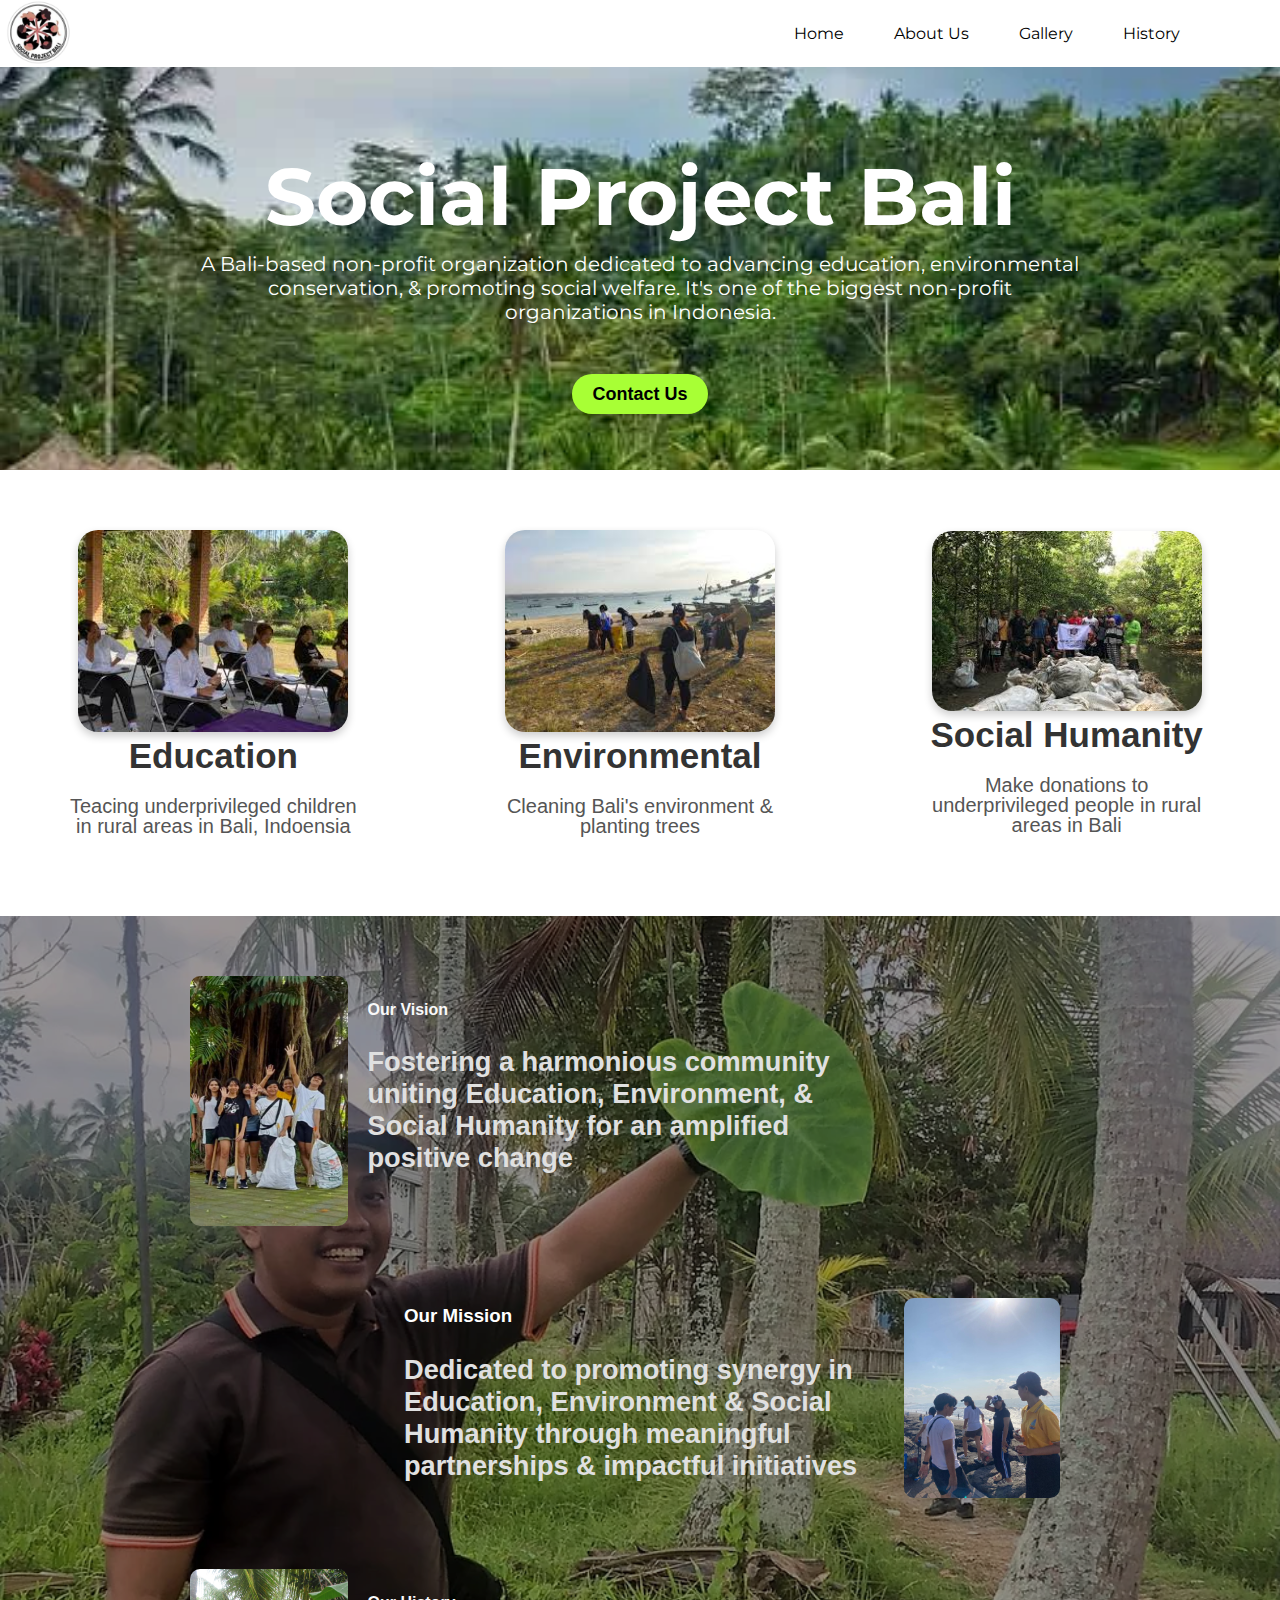
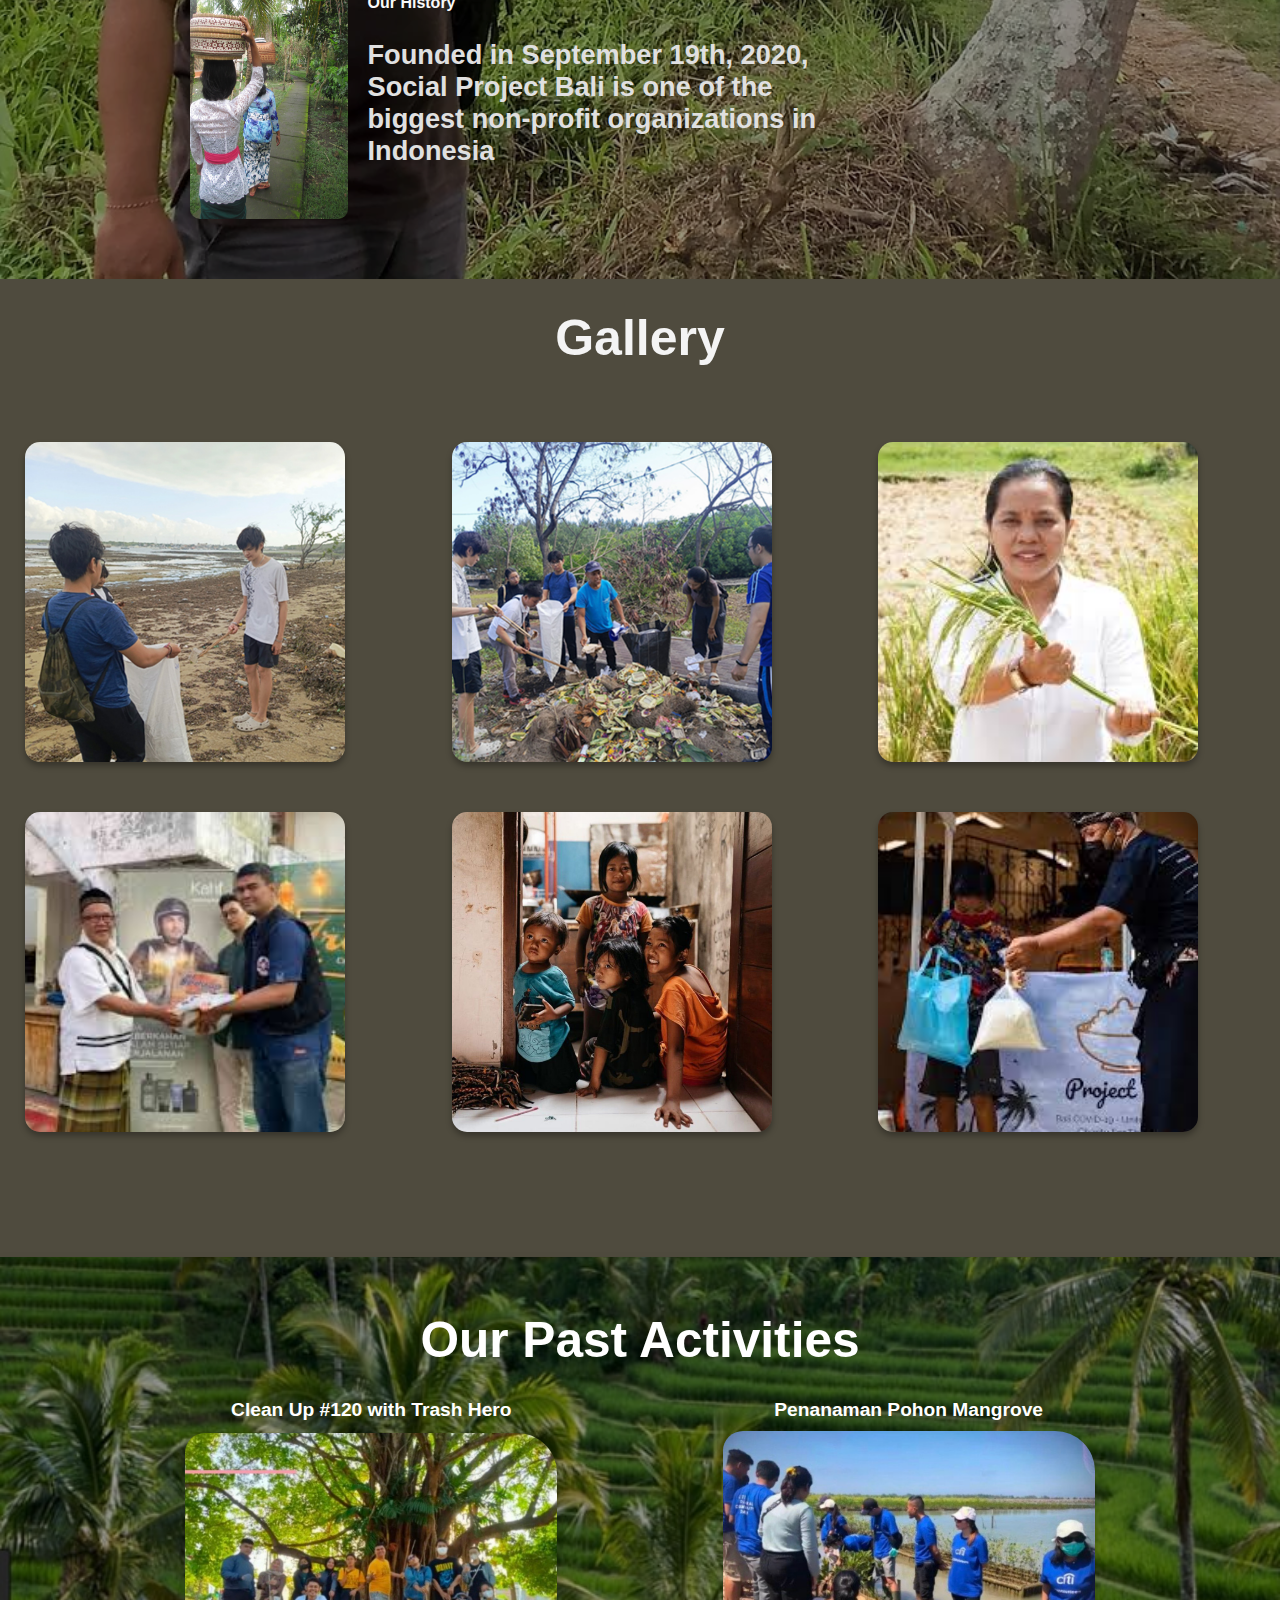
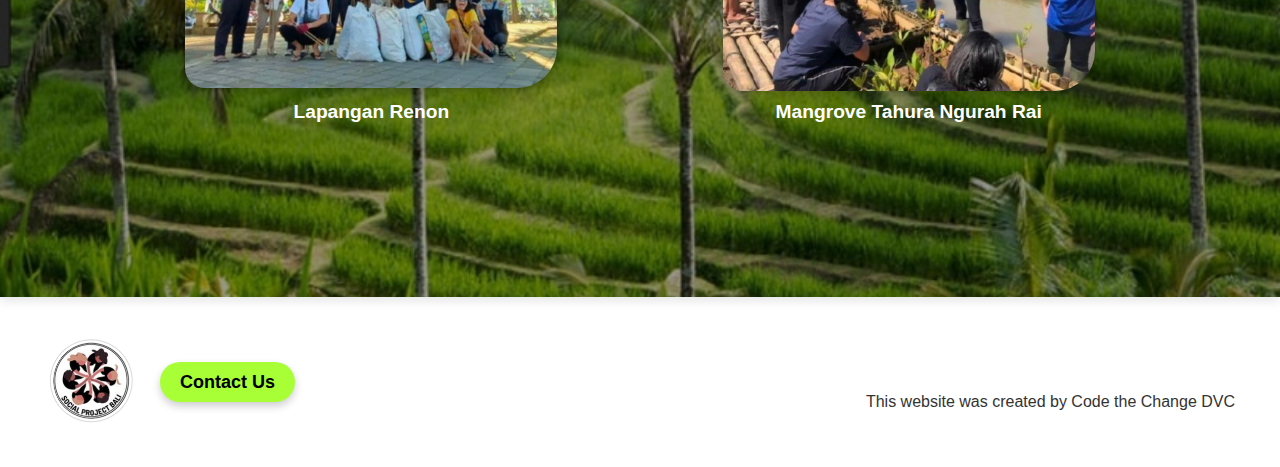
<file: index.html>
<!DOCTYPE html>
<html>

<head>
    <title>Home</title>

    <link rel="preconnect" href="https://fonts.googleapis.com">
    <link rel="preconnect" href="https://fonts.gstatic.com" crossorigin>
    <link href="https://fonts.googleapis.com/css2?family=Montserrat:wght@400;700&display=swap" rel="stylesheet">
    <meta charset="UTF-8">
    <meta name="viewport" content="width=device-width, initial-scale=1.0">
    <title>Middle_page</title>
    <link rel="stylesheet" href="Index_css.css">

    <!-- navbar -->
    <nav style="position: fixed; background-color: white; display: flex;width: 100%;align-items:center ; justify-content: space-between;z-index: 1000;">
            <a href="#home">
                <img class="prof-picture" src="image\socialprojectbali.png" style="position: left;width: 75px; height: auto;display:flex;">
            </a>
            <ul class="navbar">
                <li><a href="#home" target="_self">Home</a></li>
                <li><a href="#about_us" target="_self">About Us</a></li>
                <li><a href="#gallery" target="_self">Gallery</a></li>
                <li><a href="#history" target="_self" style="padding-right:100px ;">History</a></li>
            </ul>
        </div>
    </nav>

    <!-- top homepage -->
    <section id = "home">
        <div class = "background" style="padding-top: 70px;">

            <div class = "center-text" style= "font-size: 40px; line-height: 5px; padding-top: 70px;">
                <h1>Social Project Bali</h1>
            </div>
            
            <div class = "center-text" style= "font-size: 20px; padding-right: 200px; padding-left: 200px;">
                <p>A Bali-based non-profit organization dedicated to advancing education, environmental conservation, &
                promoting social welfare. It's one of the biggest non-profit organizations in Indonesia.</p>
            </div>
            
            <div class="header-buttons" style="gap: 50px; margin-top: 50px;">
                <a href="https://linktr.ee/socialprojectbali" style="text-decoration: none;">
                    <button class="contact-button">Contact Us</button>
                </a>
            </div>

        </div>
    </section>

    <!--Michael(homepage)--> 
    <section class="top-section">
        <div class="container">

            <div class="item">
                <img src="img\Education.jpeg" alt="Image 1" class="image">
                <b>Education</b>
                <p class="text">Teacing underprivileged children in rural areas in Bali, Indoensia</p>
            </div>

            <div class="item">
                <img src="img\Environmental.jpeg" alt="Image 2" class="image">
                <b>Environmental</b>
                <p class="text">Cleaning Bali's environment & planting trees</p>
            </div>

            <div class="item">
                <img src="img\Social Humanity.jpeg" alt="Image 3" class="image">
                <b>Social Humanity</b>
                <p class="text">Make donations to underprivileged people in rural areas in Bali</p>
            </div>

        </div>
    </section>
    
    <!--Ryuto(about us)-->
    <section id="about_us">
        <section class="main-section">
            <div class="content">
                <img class="icon" src="img/1.png" alt="image 1">
                <div class="text">
                    <h3>Our Vision</h3>
                    <p>Fostering a harmonious community uniting
                        Education, Environment, & Social Humanity
                        for an amplified positive change</p>
                </div>
            </div>
    
            <div class="content2">
                <div class="text2">
                    <h3>Our Mission</h3>
                    <p>Dedicated to promoting synergy in Education, Environment &
                        Social Humanity through meaningful partnerships &
                        impactful initiatives</p>
                </div>
                <img class="icon2" src="img/socialProjectBali8.jpg" alt="image 2">
            </div>
    
            <div class="content">
                <img class="icon" src="img/socialProjectBali9.jpg" alt="image 3">
                <div class="text">
                    <h3>Our History</h3>
                    <p>Founded in September 19th, 2020, Social Project Bali is
                        one of the biggest non-profit organizations in Indonesia</p>
    
                </div>
            </div>
        </div>
    </section>
    




    <!-- gallery -->
    <section id="gallery">
        <div class="container_gallery">
        
            <h1>Gallery</h1>
            <div>
                <div class="img_gallery">
                    <img src="GalleryPicture/gallery_1.png" alt="">
                    <img src="GalleryPicture/gallery_2.png" alt="">
                    <img src="GalleryPicture/gallery_3.jpeg" alt="">
                    <img src="GalleryPicture/gallery_4.jpeg" alt="">
                    <img src="GalleryPicture/gallery_5.jpg" alt="">
                    <img src="GalleryPicture/gallery_6.jpeg" alt="">
                </div>
            </div>
        </div>
    </section>

    <!-- History -->
    <section id = "history">
        <div class="middle-page-top">
            <h1>Our Past Activities</h1>
            <div class="image-container-wrapper">
                <div class="image-container">
                    <p class="text-top">Clean Up #120 with Trash Hero </p>
                    <img src="img/Trash Hero.png" alt="Clean Up #120">
                    <p class="text-bottom">Lapangan Renon</p>
                </div>
                <div class="image-container">
                    <p class="text-top">Penanaman Pohon Mangrove</p>
                    <img src="img/Mangrove.png" alt="Penanaman Pohon Mangrove">
                    <p class="text-bottom">Mangrove Tahura Ngurah Rai</p>
                </div>
            </div>
        </div>
    </section>

    <footer>
        
        <div class="footer" style="display: flex;justify-content: space-between;padding: 40px;">
            <div>
                <div class="footer_left"style="align-items: center;display: flex;">
                        <img class="prof-picture" src="image\socialprojectbali.png" alt="image" style="height: auto;align-items: center;">
                    <div class = "footer-buttons">
                        <a href="https://linktr.ee/socialprojectbali" style="text-decoration: none;">
                            <button class="contact-button">Contact Us</button>
                        </a>
                    </div>
                </div>
            </div>
            <div style="display: flex;align-items:flex-end ;">
                <div class="footer_right" style="align-items: flex-end;">
                    <p style= "display: flex;justify-content: end; padding-right: 5px;align-items: flex-end;">This website was created by Code the Change DVC</p>
                </div>
            </div>          
        </div>
        
    </footer>


</body>

</html>
</file>
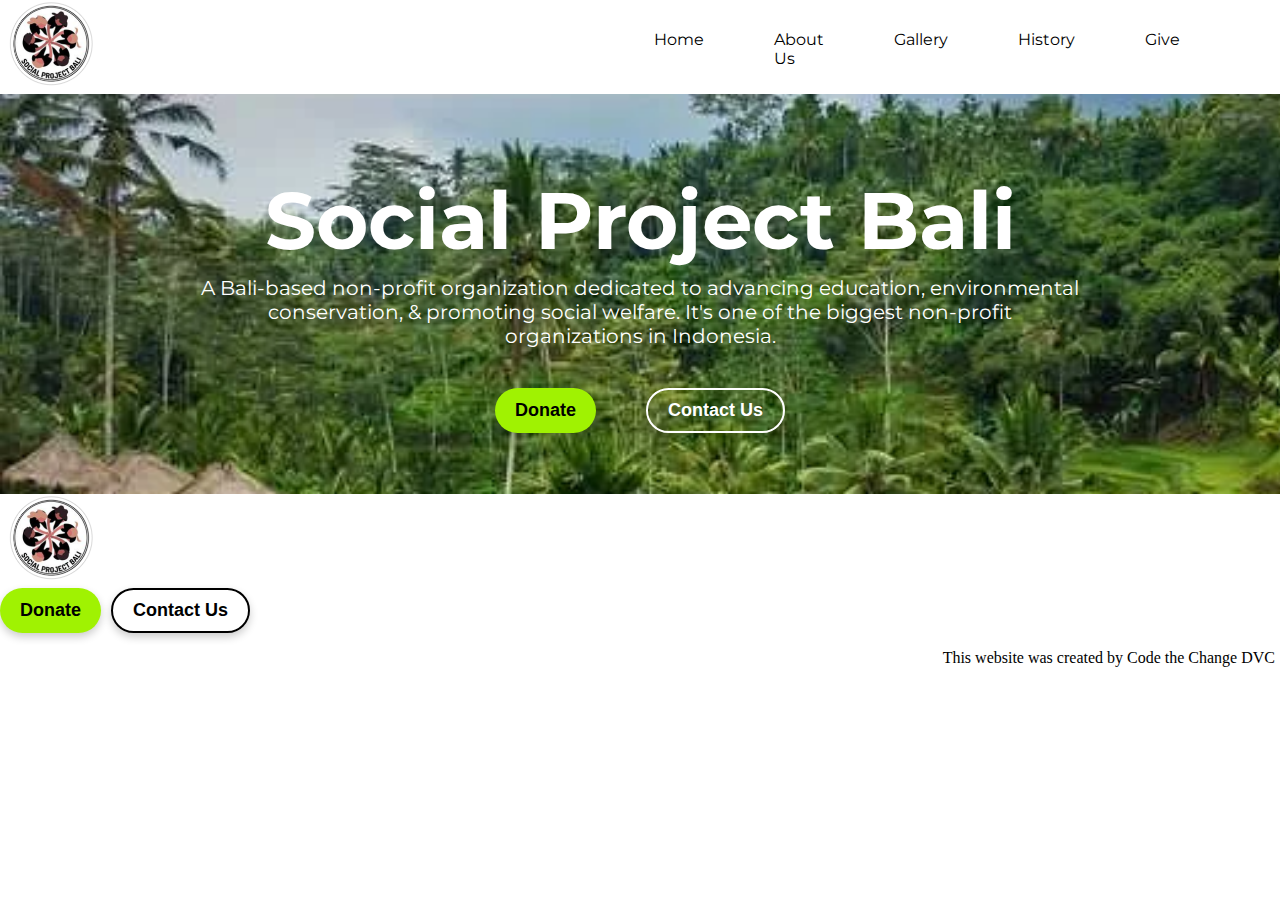
<file: HomePageHeader.html>
<!DOCTYPE html>
<html>

<head>
    <title>Home</title>

    <link rel="preconnect" href="https://fonts.googleapis.com">
    <link rel="preconnect" href="https://fonts.gstatic.com" crossorigin>
    <link href="https://fonts.googleapis.com/css2?family=Montserrat:wght@400;700&display=swap" rel="stylesheet">

    <style>
        body{
            padding: 0;
            margin: 0;

        }

        .navbar {
            font-family: Montserrat, Arial;
            font-style: bold;
            margin-top: 30px;
            margin-right: 100px;
            margin-left: 200px;
            display: flex;
            gap: 70px;
            justify-content: flex-end;
        }

        .prof-picture {
            width: 100px;
            margin-right: 20px;
            height: 90px
        }

        .center-text {
            font-family: Montserrat, Arial;
            text-align: center;
            color: white;
        }

        .header-buttons{
            display: flex;
            justify-content: center;

        }

        .footer-buttons {
            display: flex;
            gap: 10px;
        }

        .background{
            background-image: url(image/socialProjectBali7.webp); 
            height: 400px; 
            background-repeat: no-repeat; 
            background-size: 100%;
            image-rendering: -webkit-optimize-contrast;
            background-size: cover;
            background-attachment: fixed;

        }

        .donate-button, .contact-button {
            font-family: Arial, sans-serif;
            font-size: 18px;
            font-weight: bold;
            padding: 10px 20px;
            border-radius: 25px;
            cursor: pointer;
            transition: all 0.3s ease;
        }

        .donate-button {
            background-color: #a0f202;
            color: black;
            border: none;
            box-shadow: 0px 4px 8px rgba(0, 0, 0, 0.2);
        }

        .contact-button {
            background-color: transparent;
            color: white;
            border: 2px solid white;
            box-shadow: 0px 4px 8px rgba(0, 0, 0, 0.2);
        }

        .button-logo{
            margin-top: 70px;
            margin-left: 40px;
        }
    </style>
</head>

<body>
    <nav>
        <div class="header-grid" style="display: grid; grid-template-columns: 1fr 1fr;">

            <a href="HomePageHeader.html">
                <img class="prof-picture" src="image\socialprojectbali.png" style="position: left;">
            </a>

            <div class="navbar">

                <a href="https://www.google.com" style="text-decoration:none; color: black;" target="_self">Home</a>
                <a href="https://www.google.com" style="text-decoration:none; color: black;" target="_self">About Us</a>
                <a href="https://www.google.com" style="text-decoration:none; color: black;" target="_self">Gallery</a>
                <a href="https://www.google.com" style="text-decoration:none; color: black;" target="_self">History</a>
                <a href="https://www.google.com" style="text-decoration:none; color: black;" target="_self">Give</a>
            </div>
        </div>
    </nav>

    <section>
            <div class = "background">

                <div class = "center-text" style= "font-size: 40px; line-height: 5px; padding-top: 70px;">
                    <h1>Social Project Bali</h1>
                </div>
                
                <div class = "center-text" style= "font-size: 20px; padding-right: 200px; padding-left: 200px;">
                    <p>A Bali-based non-profit organization dedicated to advancing education, environmental conservation, &
                    promoting social welfare. It's one of the biggest non-profit organizations in Indonesia.</p>
                </div>
                
                <div class = "header-buttons" style = "gap: 50px; margin-top: 40px;">
                    <button class = "donate-button">Donate</button>
                    <button class = "contact-button">Contact Us</button>
                </div>

            </div>
    </section>

    <footer>
        <img class="prof-picture" src="image\socialprojectbali.png" alt="image" style="height: auto;">
        <div class = "footer-buttons">
            <button class = "donate-button">Donate</button>
            <button class = "contact-button" style = "color: black; border: 2px solid black;">Contact Us</button>
        </div>

        <p style= "display: flex; justify-content: right; padding-right: 5px;">This website was created by Code the Change DVC</p>
    </footer>


</body>

</html>
</file>
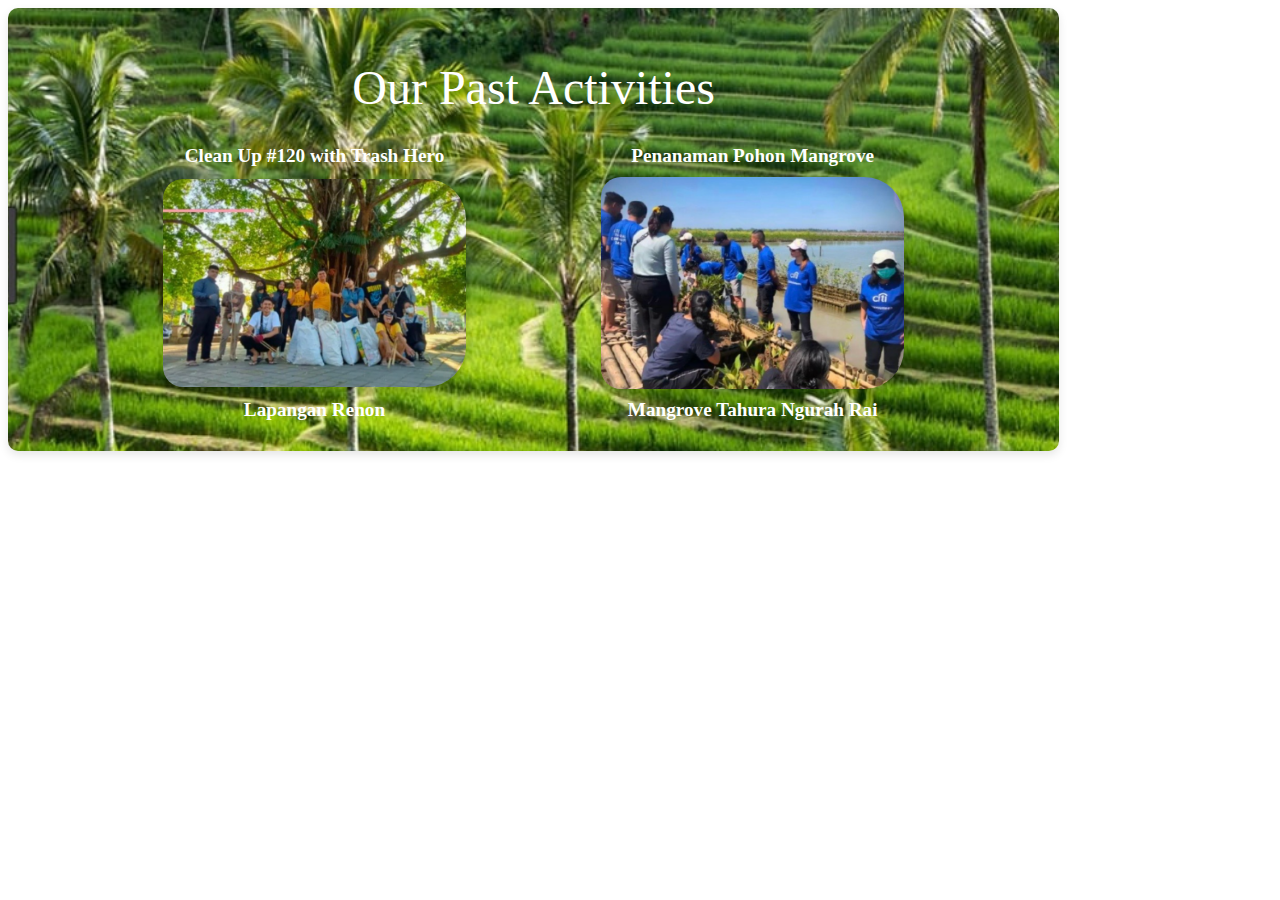
<file: MiddlePageTop.html>
<!DOCTYPE html>
<html lang="en">
<head>
    <meta charset="UTF-8">
    <meta name="viewport" content="width=device-width, initial-scale=1.0">
    <title>Middle Page Top</title>
    <link rel="stylesheet" href="MiddlePageTop.css">
</head>
<body>
    <div class="middle-page-top">
        <h1>Our Past Activities</h1>
        <div class="image-container-wrapper">
            <div class="image-container">
                <p class="text-top">Clean Up #120 with Trash Hero </p>
                <img src="img/Trash Hero.png" alt="Clean Up #120">
                <p class="text-bottom">Lapangan Renon</p>
            </div>
            <div class="image-container">
                <p class="text-top">Penanaman Pohon Mangrove</p>
                <img src="img/Mangrove.png" alt="Penanaman Pohon Mangrove">
                <p class="text-bottom">Mangrove Tahura Ngurah Rai</p>
            </div>
        </div>
    </div>
</body>
</html>
</file>
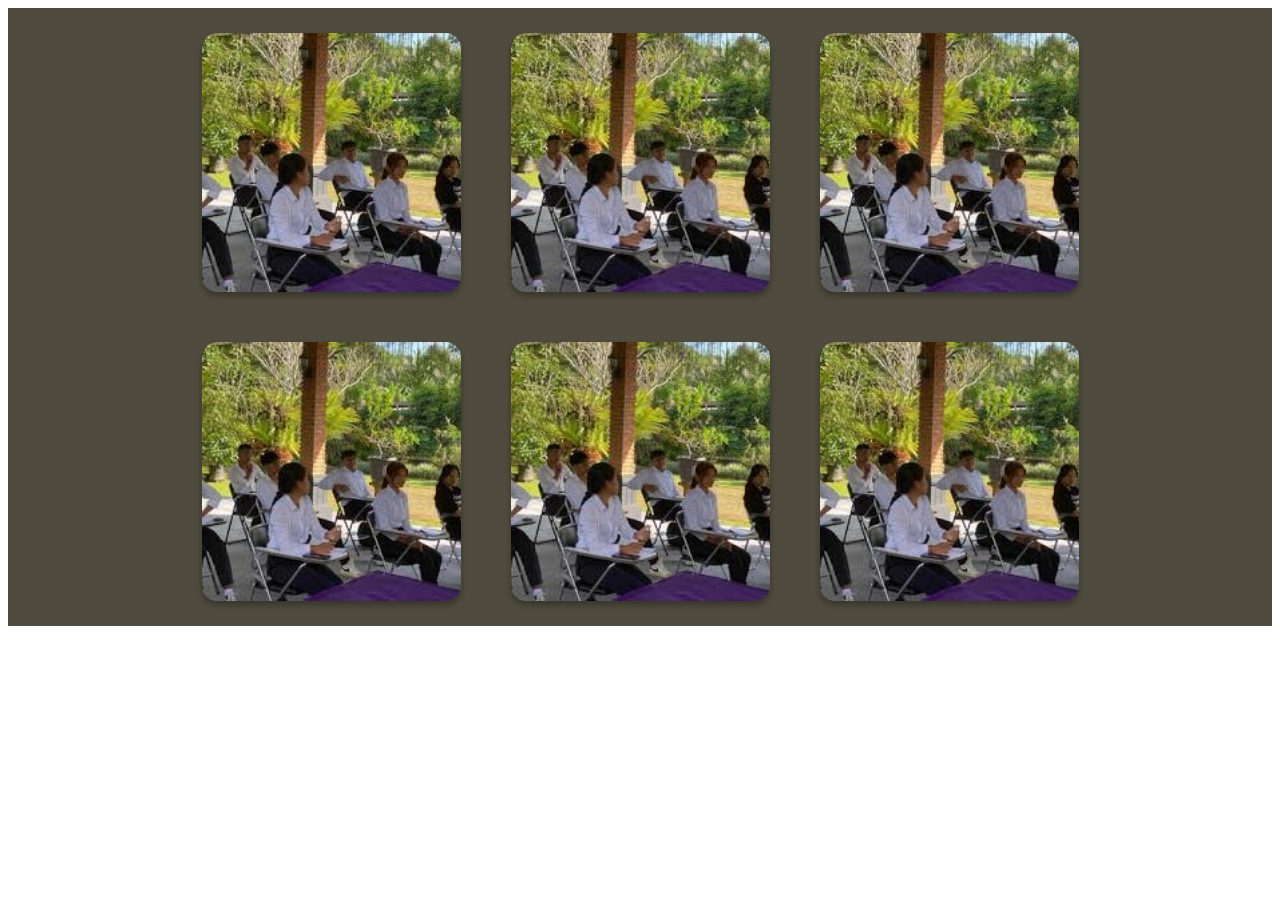
<file: New Content/MiddleBottom.html>
<!DOCTYPE html>
<html>

<head>
    <title>Home</title>

    <link rel="preconnect" href="https://fonts.googleapis.com">
    <link rel="preconnect" href="https://fonts.gstatic.com" crossorigin>
    <link href="https://fonts.googleapis.com/css2?family=Montserrat:wght@400;700&display=swap" rel="stylesheet">
    <meta charset="UTF-8">
    <meta name="viewport" content="width=device-width, initial-scale=1.0">
    <title>Middle_page</title>
    <link rel="stylesheet" href="MiddleBottom.css">

</head>
<body>
    <div class="container_gallery">
        <div class="img_gallery">
            <img src="\img\Education.jpeg" alt="">
            <img src="\img\Education.jpeg" alt="">
            <img src="\img\Education.jpeg" alt="">
            <img src="\img\Education.jpeg" alt="">
            <img src="\img\Education.jpeg" alt="">
            <img src="\img\Education.jpeg" alt="">
        </div>

    </div>











</body>

</html>
</file>
<file: Index_css.css>
body {
    font-family: Arial, sans-serif;
    background-color: white;
    margin: 0;
    padding: 0;
    color: #333;
}


.navbar {
    font-family: Montserrat, Arial;
    font-style: bold;
    display: flex;
    list-style-type: none;
    float: right;
    z-index: 1000;
    
}
.navbar ul{
    display: flex;
    align-items: center;
    float: right;
    padding-right: 100px;
}

.navbar li {
    padding-left: 50px;
    margin: 0;
}

.navbar li a{

    margin: 0;

    text-decoration:none; 
    color: black;
}

.navbar li a:hover {
    text-decoration: underline;

}

.prof-picture {
    width: 100px;
    margin-right: 20px;
    height: 90px
}

.center-text {
    font-family: Montserrat, Arial;
    text-align: center;
    color: white;
}

.header-buttons{
    display: flex;
    justify-content: center;

}

.footer-buttons {
    display: flex;
    gap: 10px;
}

.background{
    background-image: url(image/socialProjectBali7.webp); 
    height: 400px; 
    background-repeat: no-repeat; 
    background-size: 100%;
    image-rendering: -webkit-optimize-contrast;
    background-size: cover;
    background-attachment: fixed;

}

.image {
    width: 100%;
    height: 150px;
    border-radius: 8px;
}





/* About us */
.main-section {
    align-items: center;
    display: grid;
    grid-template-columns: 1fr;
    gap: 20px;
    padding: 40px 20px;
    position: relative;
    background: url('img/socialProjectBali8.webp') center/cover no-repeat; /* Image */
    background-blend-mode: overlay; /* Blends the two layers */
    color: white;
}


.main-section::before {
    background-color: rgba(0, 0, 0, 0.4);
    content: '';
    position: absolute;
    left: 0;
    right: 0;
    top: 0;
    bottom: 0;
    z-index: 0;
  
}

.content {
    margin-left: 150px;
    position: relative;
    display: flex;
    align-items: center;
    padding: 20px;
    border-radius: 15px;
    z-index: 1;
}

.content2{
    margin-right: 160px;
    position: relative;
    display: flex;
    align-items: center;
    justify-content: end;
    padding: 20px;
    border-radius: 15px;
    z-index: 1;
    
}

.icon {
    width: 15%;
    height: 250px;
    border-radius: 10px;
    margin-right: 20px;
}

.icon2 {
    width: 15%;
    height: 200px;
    border-radius: 10px;
    margin-right: 20px;
}

.text h3 {
    font-size: 1em;
    margin: 0 0 10px;
    color: #f9f9f9;
}

html{
    scroll-behavior:smooth;
}

.text p {
    width: 39%;
    font-size: 1.7em;
    font-weight: bold;
    color: #e0e0e0;
    width: 500px;
}

.text2 p {
    width: 39%;
    font-size: 1.7em;
    font-weight: bold;
    color: #e0e0e0;
    width: 500px;

}


.section {
    background-color: #D9D9D9;
    font-family: Arial, sans-serif;
    display: flex;
    justify-content: center;
    align-items: center; 
    height: 400px;            
    padding: 0 20px;            
}

.container {
    display: flex;
    justify-content: space-around;
    align-items: center;
    gap: 40px;                     
    padding: 20px;            
    max-width: 100%;
    overflow-x: hidden;
    font-family: Arial, sans-serif;
}
.image {
    width: 270px; /* Adjust the width of the images */
    height: auto; /* Maintain the aspect ratio */
    border-radius: 20px; /* Optional: Rounded corners */
    box-shadow: 0px 4px 8px rgba(0, 0, 0, 0.2); /* Optional: Add a shadow */
}
.item {
    text-align: center;
    width: 100%; 
    padding: 40px 40px;
    height: auto; /* Maintain aspect ratio */
    max-width: 300px; /* Optional: Limit maximum width */
    border-radius: 10px; /* Optional: Add rounded corners */    
    flex-shrink: 0;
    font-family: Arial, sans-serif;
}

.container .item b {
    font-size: 35px;
    font-weight: bold;
    color: #333;
    font-family: Arial, sans-serif;
}

.container .item .text {
    font-size: 20px;
    line-height: 1;
    color: #555;
    font-family: Arial, sans-serif;
}





/* gallery */
.container_gallery {
    font-family: Arial, sans-serif;
    background-color: #4f4b3e; /* Dark background similar to the screenshot */
    margin: 0;
    padding: 0;
    justify-content: center;
    align-items: center;
}

.container_gallery h1{
    margin: 0;
    text-align: center;
    padding-top: 30px;
    color:#f4f4f4;
    font-size: 50px;
    font-family: Arial, sans-serif;

}

.img_gallery {
    display: grid;
    grid-template-columns:repeat(3,1fr) ;
    padding-top: 50px;
    padding-bottom: 100px;

}

.img_gallery img{
    border-radius: 15px;
    box-shadow: 0 4px 6px rgba(0, 0, 0, 0.3); /* Optional: Add shadow for better effect */
    object-fit: cover; /* Ensures proper scaling */
    aspect-ratio: 1;
    margin : 25px;
    width: 75%;

}

/* History */

.middle-page-top {
    text-align: center;
    background-image: url("img/Middle Page Top Background.jpg");
    background-size: cover;
    background-position: center;
    padding: 20px;
    display: flex;
    height: 600px;
    flex-direction: column;
    align-items: center;
    box-shadow: 0 4px 10px rgba(0, 0, 0, 0.1);
    position: relative;
}

.middle-page-top::before {
    background-color: rgba(0, 0, 0, 0.4);
    content: '';
    position: absolute;
    left: 0;
    right: 0;
    top: 0;
    bottom: 0;
    z-index: 0;
}

.middle-page-top h1 {
    font-family: Arial, sans-serif;
    color: white;
    font-size: 3.1rem;
    margin-bottom: 20px;
    font-weight: bold;
    z-index: 1;
}

.middle-page-top .image-container-wrapper {
    display: flex;
    justify-content: space-evenly; 
    width: 100%; 
    z-index: 1;
}

.middle-page-top .image-container {
    display: flex;
    flex-direction: column; 
    justify-content: space-between;
    align-items: center;
    width: 30%; 
    text-align: center;
}


.middle-page-top .text-top, .text-bottom {
    color: white;
    font-size: 1.2rem;
    font-weight: bold;
    margin: 10px 0;
}

.middle-page-top .image-container img {
    width: 100%;
    height: auto;
    border-radius: 20px 40px 40px 20px;
    box-shadow: 0 4px 10px rgba(0, 0, 0, 0.2);
}

/* footer */


.donate-button, .contact-button {
    font-family: Arial, sans-serif;
    font-size: 18px;
    font-weight: bold;
    padding: 10px 20px;
    border-radius: 25px;
    cursor: pointer;
    transition: all 0.3s ease;
    height: 40px;
    align-items: center;
   
}

.contact-button {
    background-color: #A8FF35;
    color: black;
    border: none;
    box-shadow: 0px 4px 8px rgba(0, 0, 0, 0.2);
}
</file>
<file: MiddlePageTop.css>
.middle-page-top {
    text-align: center;
    background-image: url("img/Middle Page Top Background.jpg");
    background-size: cover;
    background-position: center;
    width: 80%;
    height: 80%;
    padding: 20px;
    display: flex;
    flex-direction: column;
    align-items: center;
    border-radius: 10px;
    box-shadow: 0 4px 10px rgba(0, 0, 0, 0.1);
}

.middle-page-top h1 {
    color: white;
    font-size: 3rem;
    margin-bottom: 20px;
    font-weight: lighter;
}

.middle-page-top .image-container-wrapper {
    display: flex;
    justify-content: space-evenly; 
    width: 100%; 
}

.middle-page-top .image-container {
    display: flex;
    flex-direction: column; 
    justify-content: space-between;
    align-items: center;
    width: 30%; 
    text-align: center;
}


.middle-page-top .text-top, .text-bottom {
    color: white;
    font-size: 1.2rem;
    font-weight: bold;
    margin: 10px 0;
}

.middle-page-top .image-container img {
    width: 100%;
    height: auto;
    border-radius: 20px 40px 40px 20px;
    box-shadow: 0 4px 10px rgba(0, 0, 0, 0.2);
}
</file>
<file: New Content/MiddleBottom.css>
.container_gallery {
    font-family: Arial, sans-serif;
    background-color: #4f4b3e; /* Dark background similar to the screenshot */
    margin: 0;
    padding: 0;
    display: flex;
    justify-content: center;
    align-items: center;
}

.img_gallery {
    display: grid;
    grid-template-columns:repeat(3,1fr) ;

}

.img_gallery img{
    border-radius: 15px;
    box-shadow: 0 4px 6px rgba(0, 0, 0, 0.3); /* Optional: Add shadow for better effect */
    object-fit: cover; /* Ensures proper scaling */
    aspect-ratio: 1;
    margin : 25px;
}
</file>
